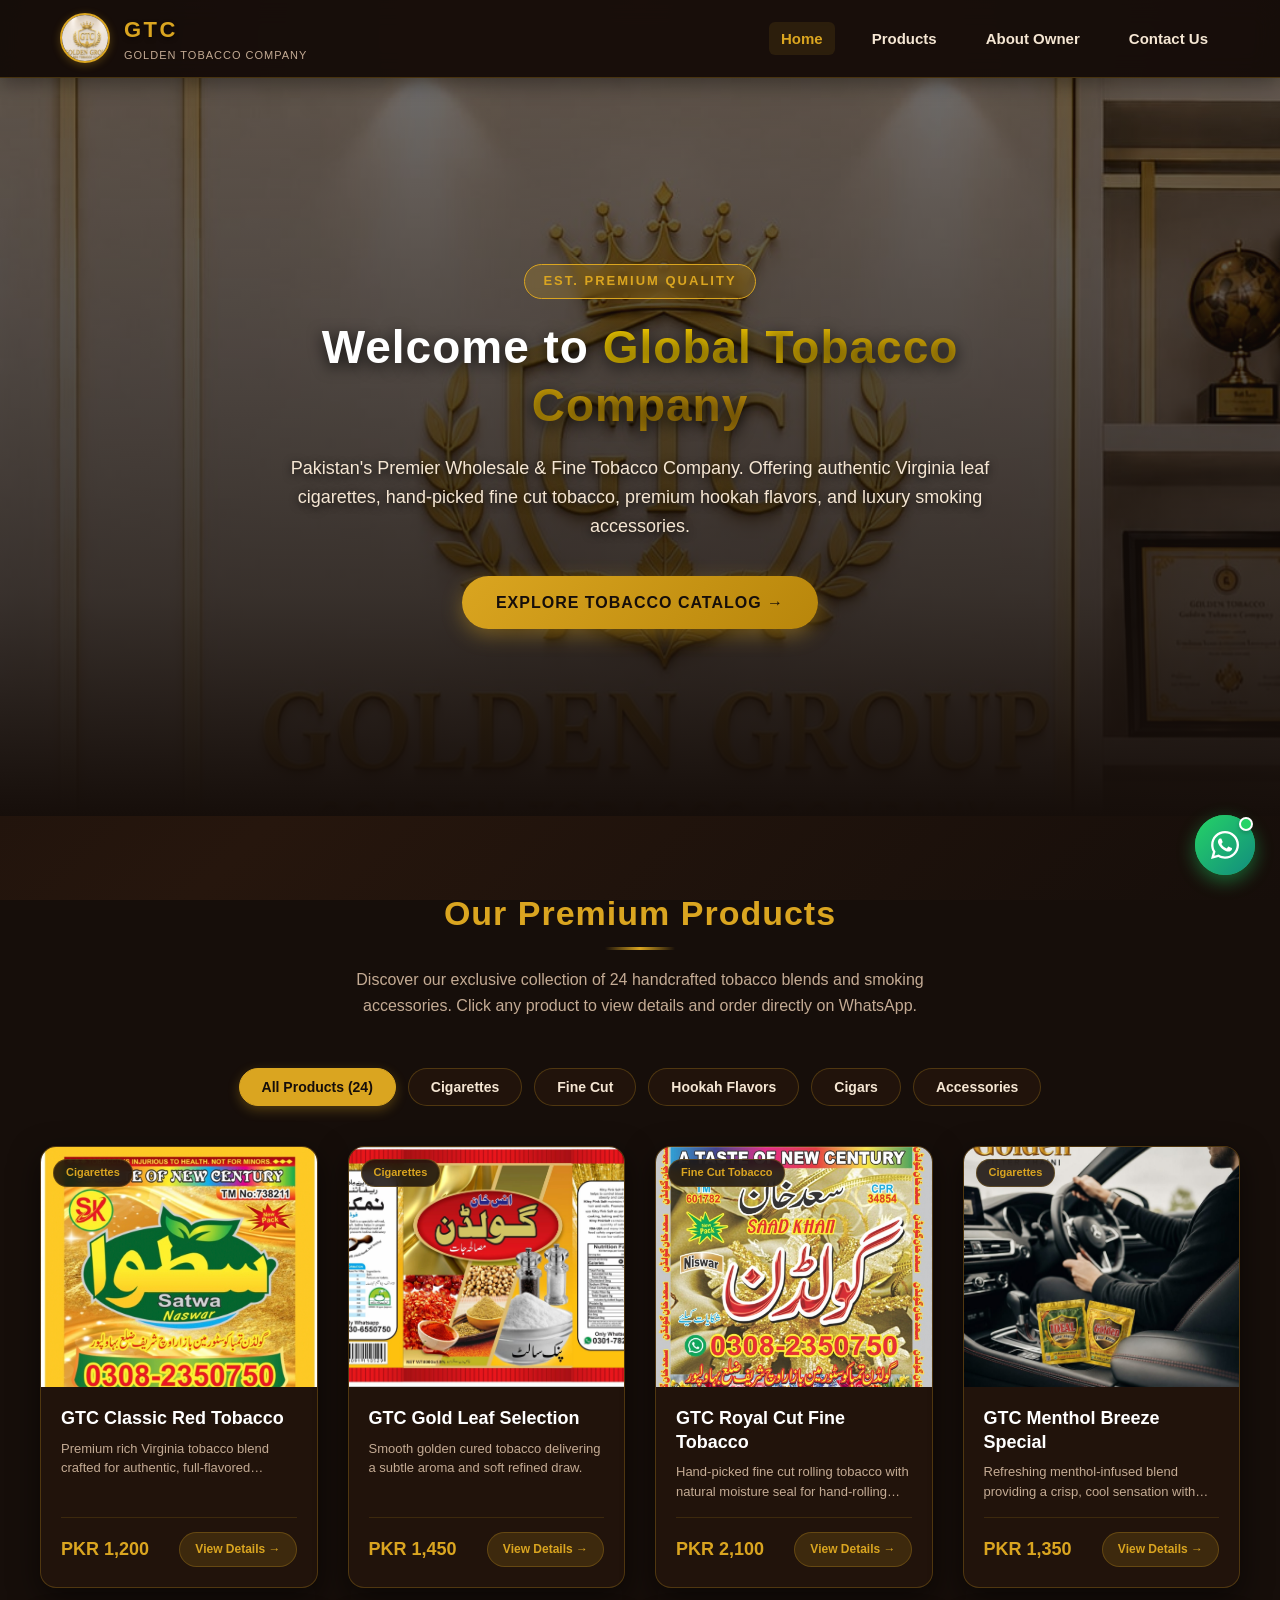
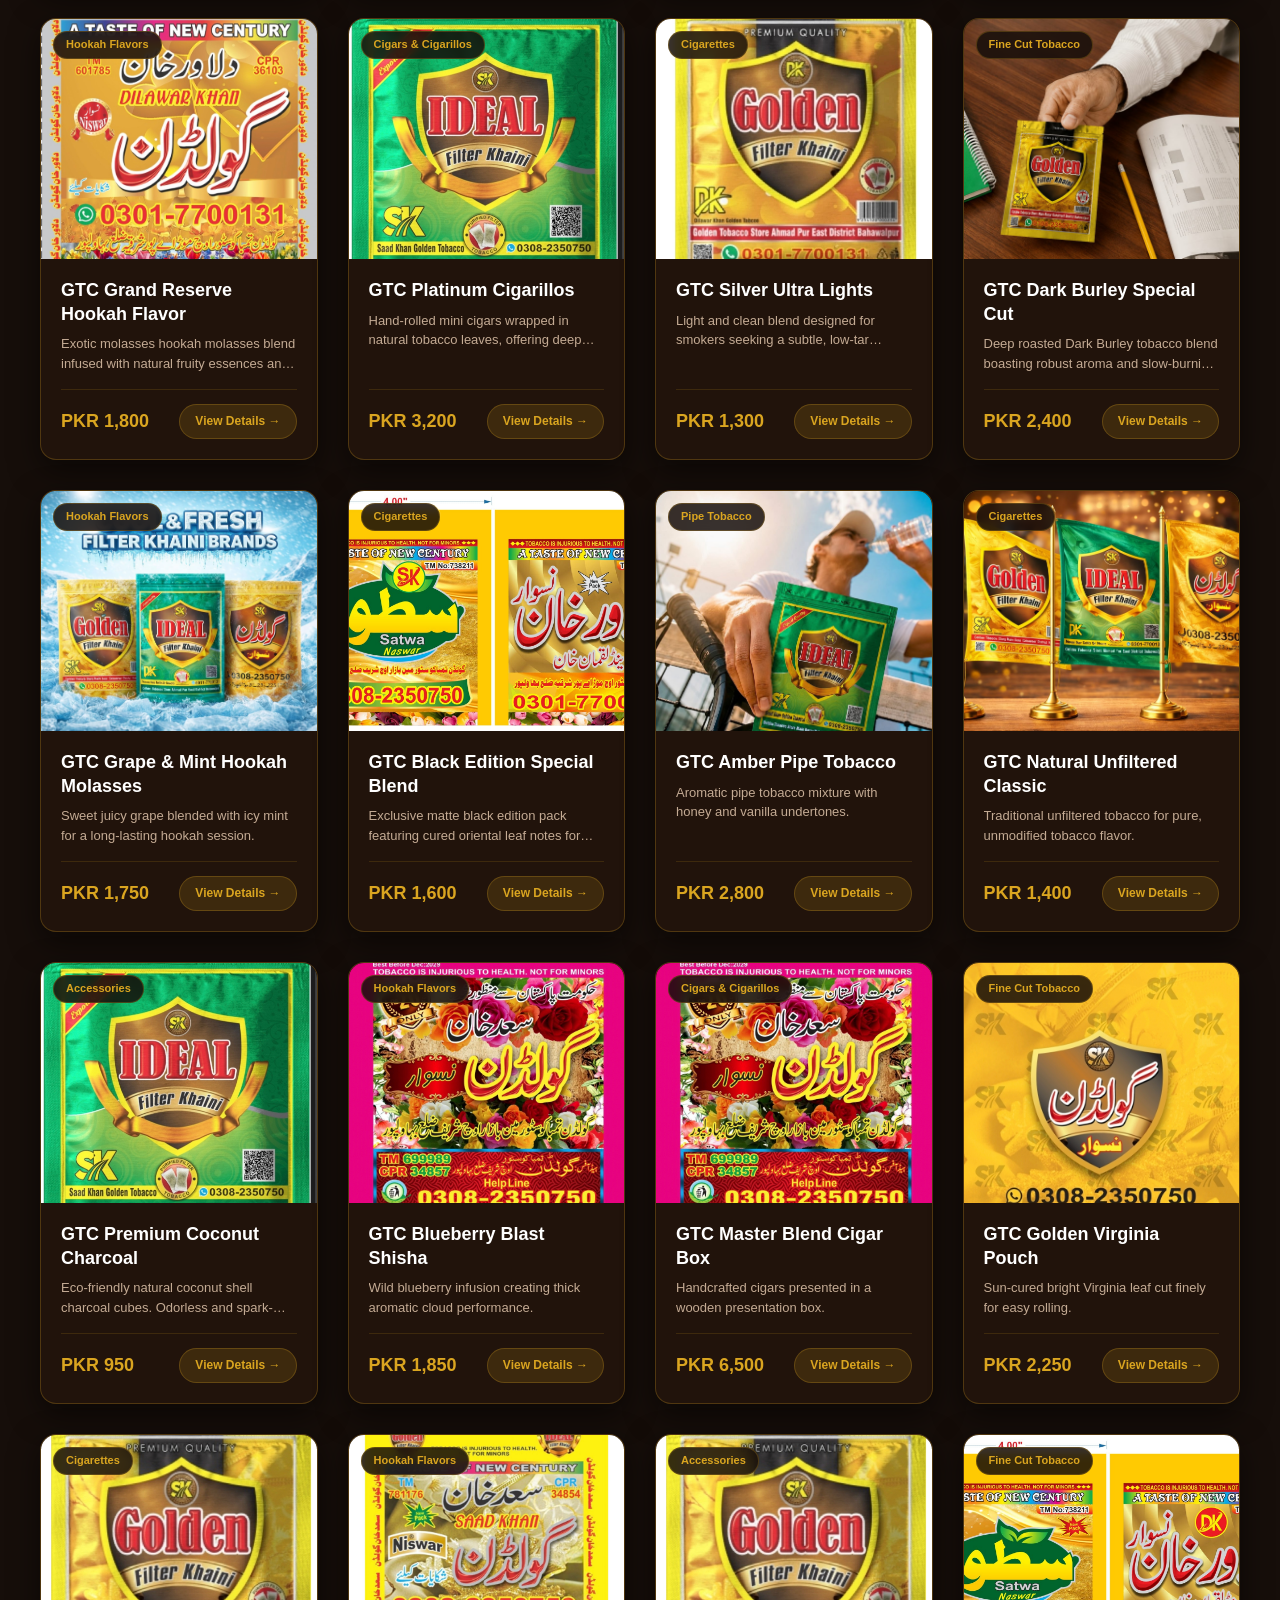
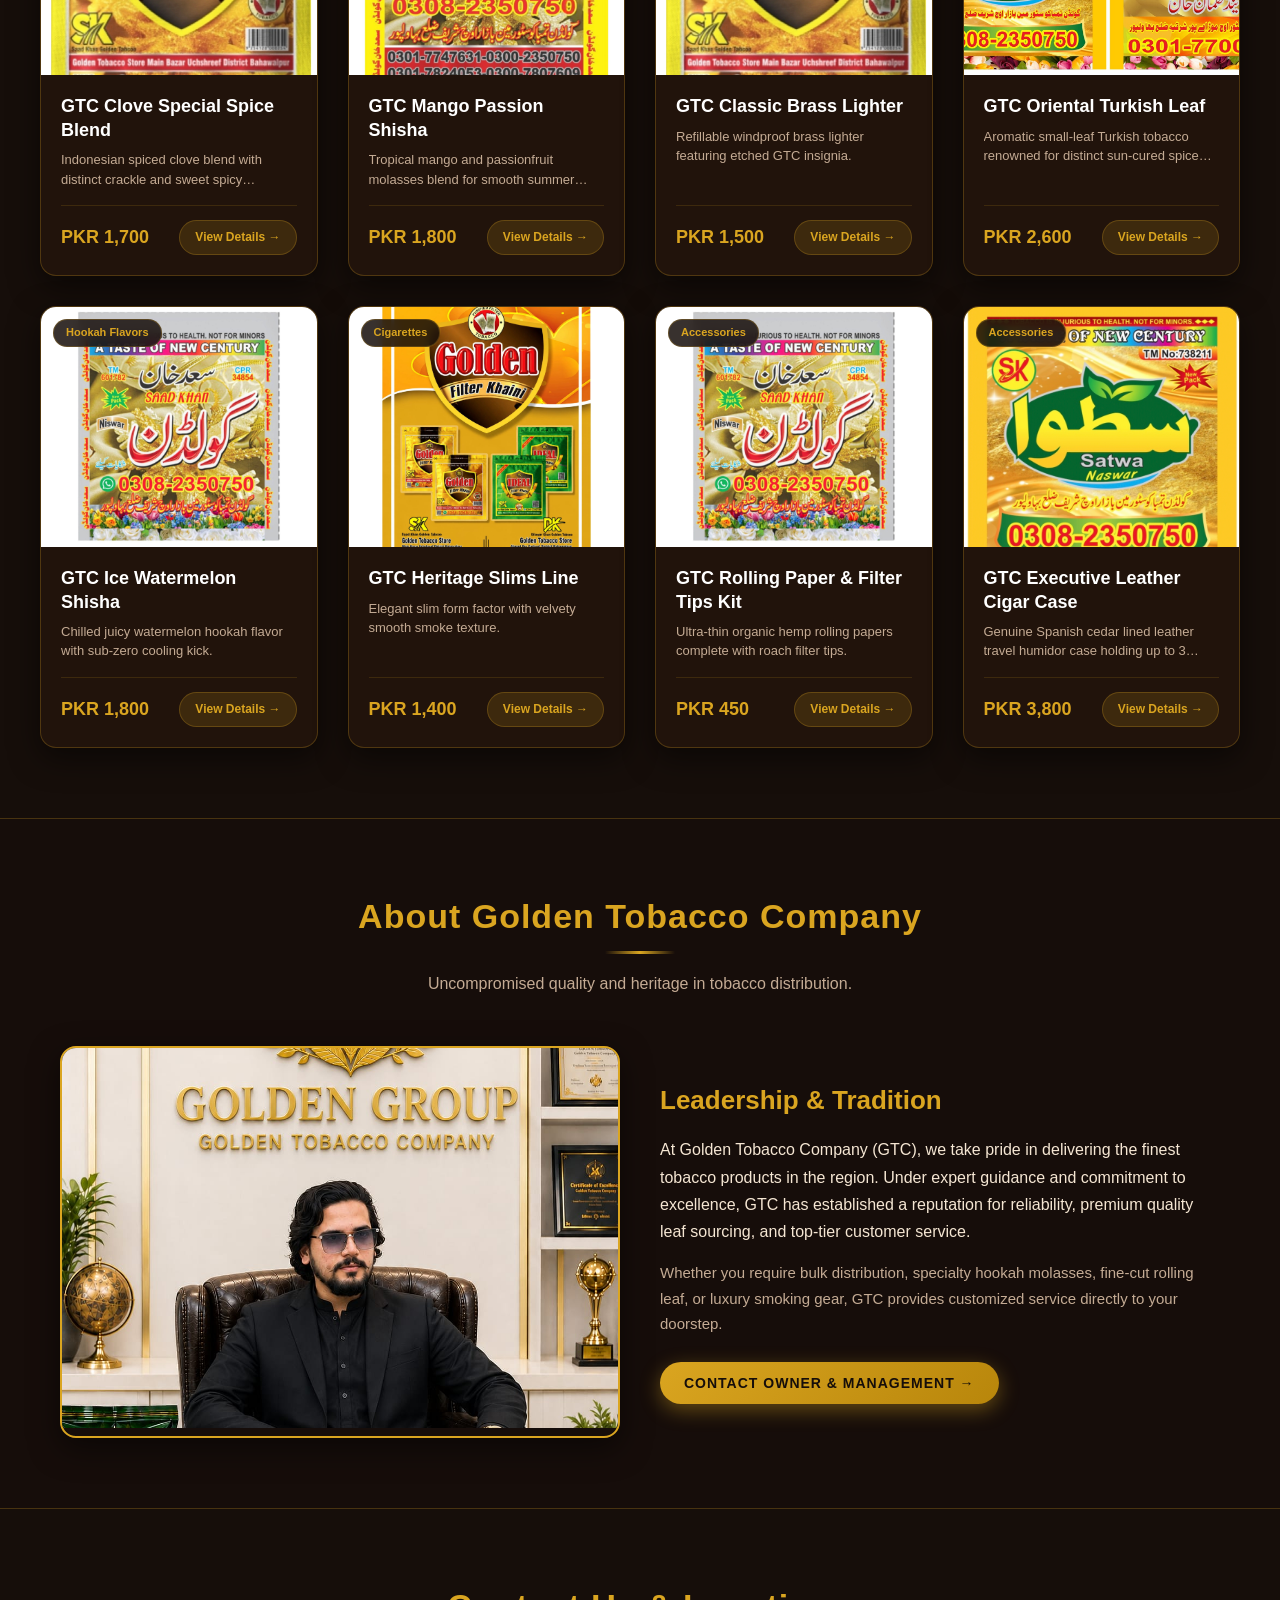
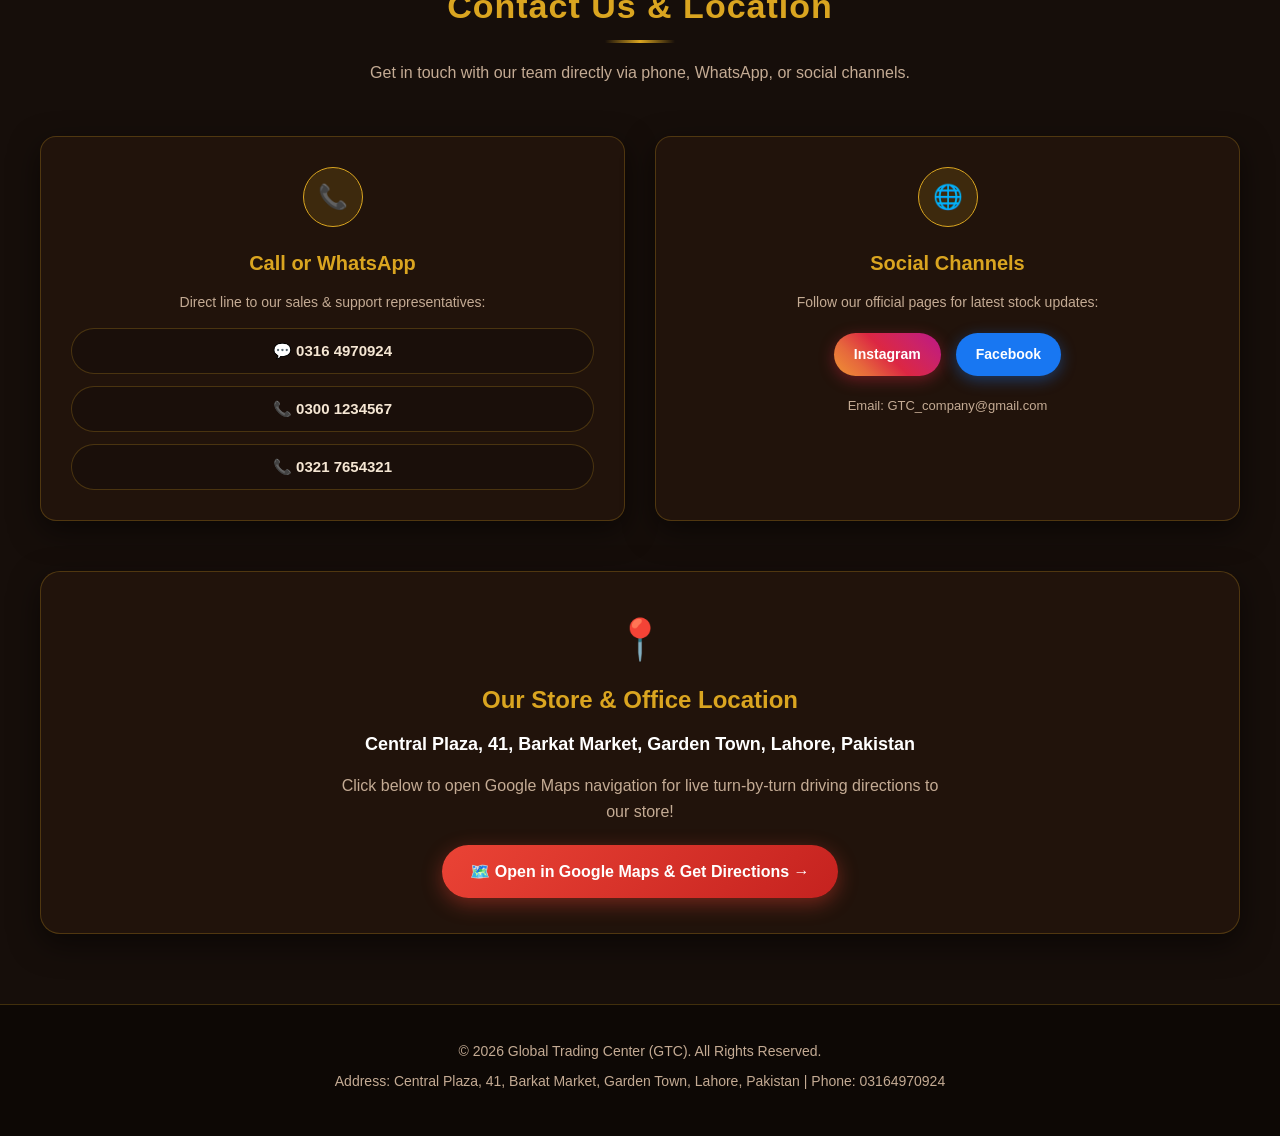
<file: index.html>
<!DOCTYPE html>
<html lang="en">
<head>
	<meta charset="UTF-8">
	<meta name="viewport" content="width=device-width, initial-scale=1.0">
	<title>GTC - Global Tobacco Company | Premium Tobacco Company</title>
	<link rel="stylesheet" href="STYLE2.css">
</head>
<body>

	<!-- Header & Navigation Bar -->
	<header class="header-nav">
		<div class="container navbar-inner">
			<a href="index.html" class="brand-logo-link">
				<img src="Logo.jpeg" alt="GTC Logo" class="brand-logo-img">
				<div>
					<span class="brand-title">GTC</span>
					<span class="brand-subtitle">Golden Tobacco Company</span>
				</div>
			</a>

			<nav>
				<ul class="nav-links">
					<li><a href="index.html" class="nav-link active">Home</a></li>
					<li><a href="products.html" class="nav-link">Products</a></li>
					<li><a href="#about" class="nav-link">About Owner</a></li>
					<li><a href="contact.html" class="nav-link">Contact Us</a></li>
				</ul>
			</nav>
		</div>
	</header>

	<!-- Hero Section (Full Cover Owner Image) -->
	<section class="hero-owner-section">
		<img src="Hero image.jpeg" alt="GTC Tobacco Owner & Headquarters" class="hero-bg-img">
		<div class="hero-overlay"></div>
		<div class="hero-content">
			<span class="hero-badge">Est. Premium Quality</span>
			<h1 class="hero-title">Welcome to <span>Global Tobacco Company</span></h1>
			<p class="hero-description">Pakistan's Premier Wholesale & Fine Tobacco Company. Offering authentic Virginia leaf cigarettes, hand-picked fine cut tobacco, premium hookah flavors, and luxury smoking accessories.</p>
			<a href="products.html" class="hero-cta-btn">
				Explore Tobacco Catalog &rarr;
			</a>
		</div>
	</section>

	<!-- Products Showcase Section -->
	<section class="section-padding container" id="products">
		<div class="section-header">
			<h2 class="section-title">Our Premium Products</h2>
			<p class="section-subtitle">Discover our exclusive collection of 24 handcrafted tobacco blends and smoking accessories. Click any product to view details and order directly on WhatsApp.</p>
		</div>

		<!-- Category Filter Buttons -->
		<div class="products-filter-bar">
			<button class="filter-btn active" onclick="filterProducts('all', this)">All Products (24)</button>
			<button class="filter-btn" onclick="filterProducts('Cigarettes', this)">Cigarettes</button>
			<button class="filter-btn" onclick="filterProducts('Fine Cut Tobacco', this)">Fine Cut</button>
			<button class="filter-btn" onclick="filterProducts('Hookah Flavors', this)">Hookah Flavors</button>
			<button class="filter-btn" onclick="filterProducts('Cigars & Cigarillos', this)">Cigars</button>
			<button class="filter-btn" onclick="filterProducts('Accessories', this)">Accessories</button>
		</div>

		<!-- Dynamic Products Grid -->
		<div class="product-grid" id="main-product-grid">
			<!-- Product cards populated dynamically by JavaScript -->
		</div>
	</section>

	<!-- About Owner & Company Section -->
	<section class="section-padding" id="about" style="background: rgba(22, 14, 10, 0.7); border-top: 1px solid var(--border-gold); border-bottom: 1px solid var(--border-gold);">
		<div class="container">
			<div class="section-header">
				<h2 class="section-title">About Golden Tobacco Company</h2>
				<p class="section-subtitle">Uncompromised quality and heritage in tobacco distribution.</p>
			</div>

			<div style="display: grid; grid-template-columns: repeat(auto-fit, minmax(300px, 1fr)); gap: 40px; align-items: center;">
				<div style="border-radius: 16px; overflow: hidden; border: 2px solid var(--accent-gold); box-shadow: var(--shadow-luxury);">
					<img src="Hero image.jpeg" alt="GTC Owner" style="width: 100%; height: 380px; object-fit: cover;">
				</div>
				<div>
					<h3 style="font-size: 26px; color: var(--accent-gold); margin-bottom: 15px;">Leadership & Tradition</h3>
					<p style="color: var(--text-light); margin-bottom: 15px; font-size: 16px; line-height: 1.7;">
						At Golden Tobacco Company (GTC), we take pride in delivering the finest tobacco products in the region. Under expert guidance and commitment to excellence, GTC has established a reputation for reliability, premium quality leaf sourcing, and top-tier customer service.
					</p>
					<p style="color: var(--text-muted); font-size: 15px; line-height: 1.7; margin-bottom: 25px;">
						Whether you require bulk distribution, specialty hookah molasses, fine-cut rolling leaf, or luxury smoking gear, GTC provides customized service directly to your doorstep.
					</p>
					<a href="contact.html" class="hero-cta-btn" style="padding: 10px 24px; font-size: 14px;">Contact Owner & Management &rarr;</a>
				</div>
			</div>
		</div>
	</section>

	<!-- Contact & Location Section -->
	<section class="section-padding container" id="contact">
		<div class="section-header">
			<h2 class="section-title">Contact Us & Location</h2>
			<p class="section-subtitle">Get in touch with our team directly via phone, WhatsApp, or social channels.</p>
		</div>

		<div class="contact-grid">
			<!-- Phone Contacts Card -->
			<div class="contact-card">
				<div class="contact-card-icon">📞</div>
				<h3 class="contact-card-title">Call or WhatsApp</h3>
				<p style="color: var(--text-muted); font-size: 14px; margin-bottom: 15px;">Direct line to our sales & support representatives:</p>
				<div class="phone-list">
					<a href="https://wa.me/923164970924" target="_blank" class="phone-item">
						<span>💬 0316 4970924</span>
					</a>
					<a href="tel:03001234567" class="phone-item">
						<span>📞 0300 1234567</span>
					</a>
					<a href="tel:03217654321" class="phone-item">
						<span>📞 0321 7654321</span>
					</a>
				</div>
			</div>

			<!-- Social Media Links Card -->
			<div class="contact-card">
				<div class="contact-card-icon">🌐</div>
				<h3 class="contact-card-title">Social Channels</h3>
				<p style="color: var(--text-muted); font-size: 14px; margin-bottom: 20px;">Follow our official pages for latest stock updates:</p>
				<div class="social-buttons-wrapper">
					<a href="https://instagram.com/GTC_07" target="_blank" class="social-btn instagram">
						<span> Instagram</span>
					</a>
					<a href="https://facebook.com/GlobalTradingCenter" target="_blank" class="social-btn facebook">
						<span> Facebook</span>
					</a>
				</div>
				<p style="color: var(--text-muted); font-size: 13px; margin-top: 20px;">Email: GTC_company@gmail.com</p>
			</div>
		</div>

		<!-- Google Maps Direction Location Pin Card -->
		<div class="map-direction-card">
			<div style="font-size: 40px; margin-bottom: 10px;">📍</div>
			<h3 style="font-size: 24px; color: var(--accent-gold); margin-bottom: 10px;">Our Store & Office Location</h3>
			<p style="font-size: 18px; color: #ffffff; margin-bottom: 15px; font-weight: 600;">
				Central Plaza, 41, Barkat Market, Garden Town, Lahore, Pakistan
			</p>
			<p style="color: var(--text-muted); max-width: 600px; margin: 0 auto;">
				Click below to open Google Maps navigation for live turn-by-turn driving directions to our store!
			</p>
			<a href="https://www.google.com/maps/search/?api=1&query=Central+Plaza,+41,+Barkat+Market,+Garden+Town,+Lahore,+Pakistan" 
			   target="_blank" 
			   rel="noopener noreferrer" 
			   class="map-location-btn">
				🗺️ Open in Google Maps & Get Directions &rarr;
			</a>
		</div>
	</section>

	<!-- Footer -->
	<footer>
		<div class="container">
			<p>&copy; 2026 Global Trading Center (GTC). All Rights Reserved.</p>
			<p>Address: Central Plaza, 41, Barkat Market, Garden Town, Lahore, Pakistan | Phone: 03164970924</p>
		</div>
	</footer>

	<!-- Realistic Floating WhatsApp Widget -->
	<a href="https://wa.me/923164970924?text=Hello%20GTC!%20I%20have%20an%20inquiry%20regarding%20your%20products." 
	   target="_blank" 
	   rel="noopener noreferrer" 
	   class="whatsapp-float" 
	   aria-label="Chat with us on WhatsApp">
		<span class="whatsapp-tooltip">Chat with us</span>
		<div class="whatsapp-icon-wrapper">
			<svg xmlns="http://www.w3.org/2000/svg" viewBox="0 0 448 512" class="whatsapp-svg">
				<path d="M380.9 97.1C339 55.1 283.2 32 223.9 32c-122.4 0-222 99.6-222 222 0 39.1 10.2 77.3 29.6 111L0 480l117.7-30.9c32.4 17.7 68.9 27 106.1 27h.1c122.3 0 224.1-99.6 224.1-222 0-59.3-25.2-115-67.1-157zm-157 341.6c-33.2 0-65.7-8.9-94-25.7l-6.7-4-69.8 18.3 18.6-68.1-4.4-7c-18.5-29.4-28.2-63.3-28.2-98.2 0-101.7 82.8-184.5 184.6-184.5 49.3 0 95.6 19.2 130.4 54.1 34.8 34.9 56.2 81.2 56.1 130.5 0 101.8-84.9 184.6-186.6 184.6zm101.2-138.2c-5.5-2.8-32.8-16.2-37.9-18-5.1-1.9-8.8-2.8-12.5 2.8-3.7 5.6-14.3 18-17.6 21.8-3.2 3.7-6.5 4.2-12 1.4-32.6-16.3-54-29.1-75.5-66-5.7-9.8 5.7-9.1 16.3-30.3 1.8-3.7.9-6.9-.5-9.7-1.4-2.8-12.5-30.1-17.1-41.2-4.5-10.8-9.1-9.3-12.5-9.5-3.2-.2-6.9-.2-10.6-.2-3.7 0-9.7 1.4-14.8 6.9-5.1 5.6-19.4 19-19.4 46.3 0 27.3 19.9 53.7 22.6 57.4 2.8 3.7 39.1 59.7 94.8 83.8 35.2 15.2 49 16.5 66.6 13.9 10.7-1.6 32.8-13.4 37.4-26.4 4.6-13 4.6-24.1 3.2-26.4-1.3-2.5-5-3.9-10.5-6.6z"/>
			</svg>
			<span class="whatsapp-badge"></span>
		</div>
	</a>

	<!-- Product Loading Script -->
	<script src="products.js"></script>
	<script>
		function renderProducts(items) {
			const container = document.getElementById('main-product-grid');
			if (!container) return;

			container.innerHTML = items.map(product => `
				<a href="product-detail.html?id=${product.id}" class="product-card">
					<div class="product-img-wrapper">
						<img src="${product.image}" alt="${product.name}" class="product-card-img" loading="lazy">
						<span class="product-category-tag">${product.category}</span>
					</div>
					<div class="product-card-body">
						<h3 class="product-card-title">${product.name}</h3>
						<p class="product-card-desc">${product.description}</p>
						<div class="product-card-footer">
							<span class="product-card-price">${product.price}</span>
							<span class="view-details-btn">View Details &rarr;</span>
						</div>
					</div>
				</a>
			`).join('');
		}

		function filterProducts(category, btnElement) {
			// Update active filter button
			document.querySelectorAll('.filter-btn').forEach(btn => btn.classList.remove('active'));
			if (btnElement) btnElement.classList.add('active');

			if (category === 'all') {
				renderProducts(window.productsData);
			} else {
				const filtered = window.productsData.filter(p => p.category === category);
				renderProducts(filtered);
			}
		}

		document.addEventListener('DOMContentLoaded', () => {
			if (window.productsData) {
				renderProducts(window.productsData);
			}
		});
	</script>

</body>
</html>
</file>
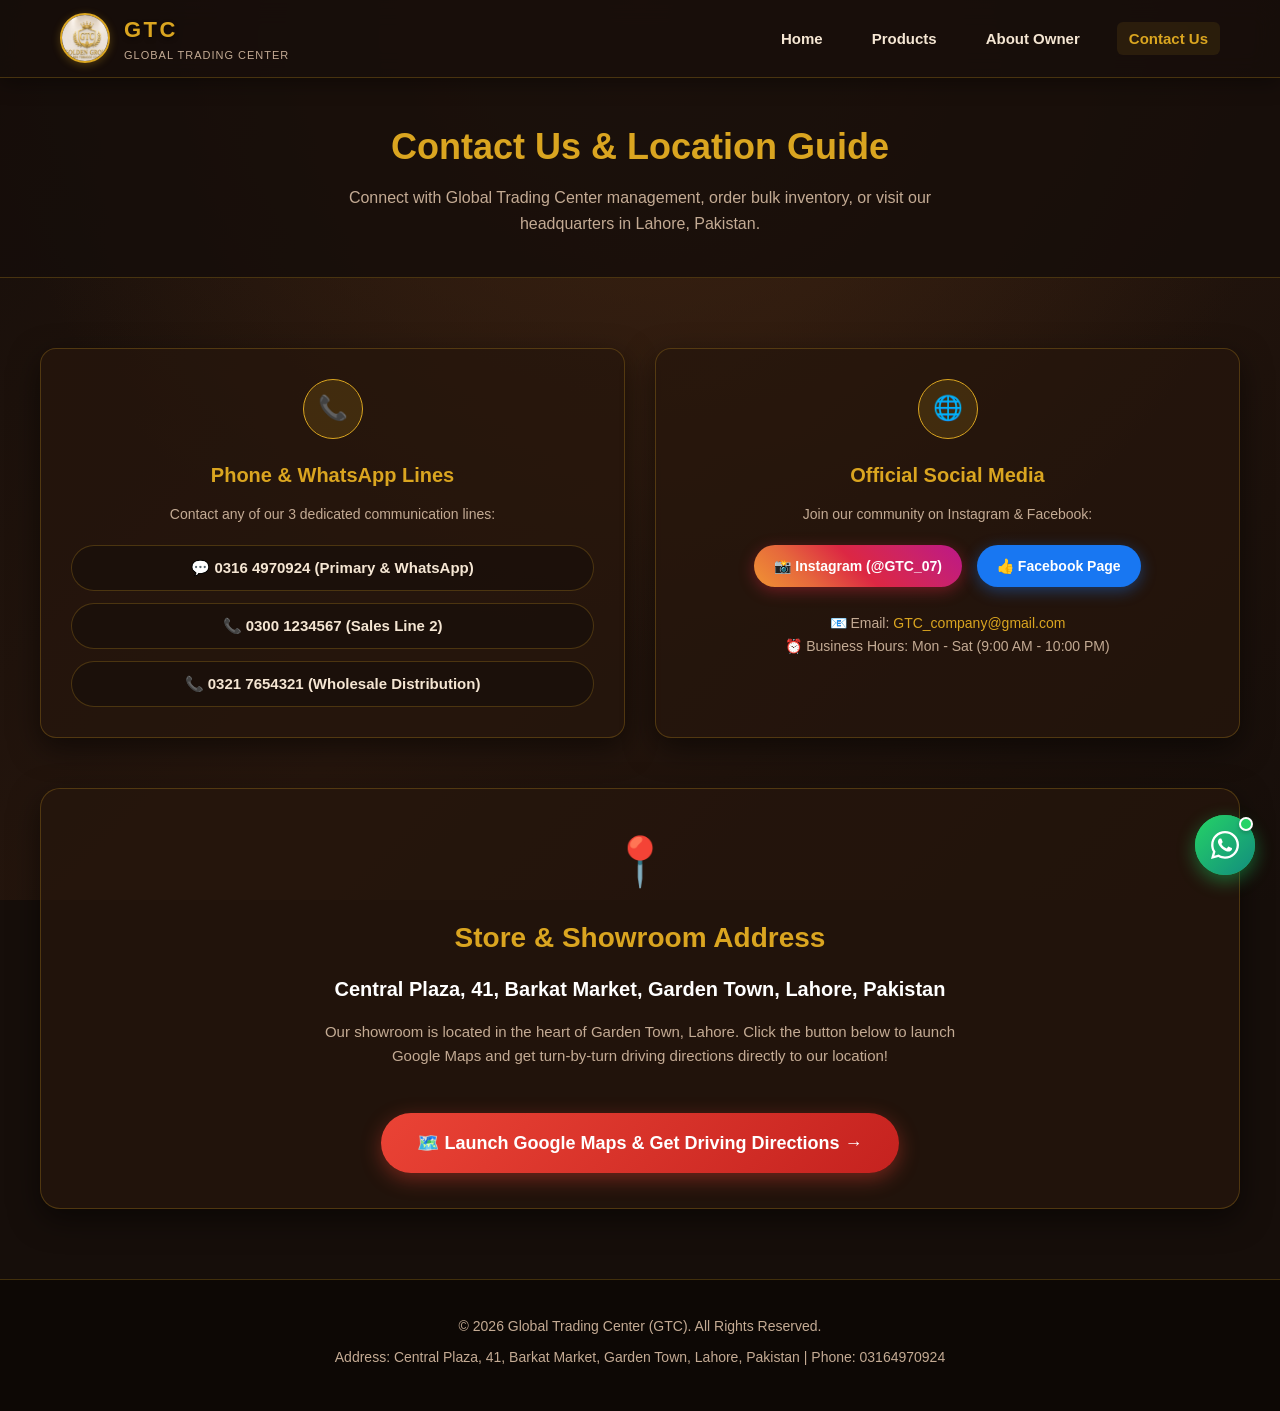
<file: contact.html>
<!DOCTYPE html>
<html lang="en">
<head>
	<meta charset="UTF-8">
	<meta name="viewport" content="width=device-width, initial-scale=1.0">
	<title>Contact Us & Location | GTC Tobacco Company</title>
	<link rel="stylesheet" href="STYLE2.css">
</head>
<body>

	<!-- Header & Navigation Bar -->
	<header class="header-nav">
		<div class="container navbar-inner">
			<a href="index.html" class="brand-logo-link">
				<img src="Logo.jpeg" alt="GTC Logo" class="brand-logo-img">
				<div>
					<span class="brand-title">GTC</span>
					<span class="brand-subtitle">Global Trading Center</span>
				</div>
			</a>

			<nav>
				<ul class="nav-links">
					<li><a href="index.html" class="nav-link">Home</a></li>
					<li><a href="products.html" class="nav-link">Products</a></li>
					<li><a href="index.html#about" class="nav-link">About Owner</a></li>
					<li><a href="contact.html" class="nav-link active">Contact Us</a></li>
				</ul>
			</nav>
		</div>
	</header>

	<!-- Page Banner -->
	<section style="background: rgba(22, 14, 10, 0.85); border-bottom: 1px solid var(--border-gold); padding: 40px 0; text-align: center;">
		<div class="container">
			<h1 style="font-size: 36px; color: var(--accent-gold); margin-bottom: 10px;">Contact Us & Location Guide</h1>
			<p style="color: var(--text-muted); max-width: 600px; margin: 0 auto;">Connect with Global Trading Center management, order bulk inventory, or visit our headquarters in Lahore, Pakistan.</p>
		</div>
	</section>

	<!-- Contact Details Section -->
	<section class="section-padding container">
		<div class="contact-grid">
			<!-- Phone Numbers Card -->
			<div class="contact-card">
				<div class="contact-card-icon">📞</div>
				<h3 class="contact-card-title">Phone & WhatsApp Lines</h3>
				<p style="color: var(--text-muted); font-size: 14px; margin-bottom: 20px;">Contact any of our 3 dedicated communication lines:</p>
				<div class="phone-list">
					<a href="https://wa.me/923164970924" target="_blank" class="phone-item">
						<span>💬 0316 4970924 (Primary & WhatsApp)</span>
					</a>
					<a href="tel:03001234567" class="phone-item">
						<span>📞 0300 1234567 (Sales Line 2)</span>
					</a>
					<a href="tel:03217654321" class="phone-item">
						<span>📞 0321 7654321 (Wholesale Distribution)</span>
					</a>
				</div>
			</div>

			<!-- Social Channels Card -->
			<div class="contact-card">
				<div class="contact-card-icon">🌐</div>
				<h3 class="contact-card-title">Official Social Media</h3>
				<p style="color: var(--text-muted); font-size: 14px; margin-bottom: 20px;">Join our community on Instagram & Facebook:</p>
				<div class="social-buttons-wrapper">
					<a href="https://instagram.com/GTC_07" target="_blank" class="social-btn instagram">
						<span>📸 Instagram (@GTC_07)</span>
					</a>
					<a href="https://facebook.com/GlobalTradingCenter" target="_blank" class="social-btn facebook">
						<span>👍 Facebook Page</span>
					</a>
				</div>
				<div style="margin-top: 25px; font-size: 14px; color: var(--text-muted);">
					<p>📧 Email: <a href="mailto:GTC_company@gmail.com" style="color: var(--accent-gold);">GTC_company@gmail.com</a></p>
					<p>⏰ Business Hours: Mon - Sat (9:00 AM - 10:00 PM)</p>
				</div>
			</div>
		</div>

		<!-- Interactive Google Maps Location & Navigation Card -->
		<div class="map-direction-card">
			<div style="font-size: 48px; margin-bottom: 15px;">📍</div>
			<h2 style="font-size: 28px; color: var(--accent-gold); margin-bottom: 12px;">Store & Showroom Address</h2>
			<p style="font-size: 20px; color: #ffffff; margin-bottom: 15px; font-weight: 700;">
				Central Plaza, 41, Barkat Market, Garden Town, Lahore, Pakistan
			</p>
			<p style="color: var(--text-muted); max-width: 650px; margin: 0 auto 25px; font-size: 15px;">
				Our showroom is located in the heart of Garden Town, Lahore. Click the button below to launch Google Maps and get turn-by-turn driving directions directly to our location!
			</p>
			<a href="https://www.google.com/maps/search/?api=1&query=Central+Plaza,+41,+Barkat+Market,+Garden+Town,+Lahore,+Pakistan" 
			   target="_blank" 
			   rel="noopener noreferrer" 
			   class="map-location-btn" style="font-size: 18px; padding: 16px 36px;">
				🗺️ Launch Google Maps & Get Driving Directions &rarr;
			</a>
		</div>
	</section>

	<!-- Footer -->
	<footer>
		<div class="container">
			<p>&copy; 2026 Global Trading Center (GTC). All Rights Reserved.</p>
			<p>Address: Central Plaza, 41, Barkat Market, Garden Town, Lahore, Pakistan | Phone: 03164970924</p>
		</div>
	</footer>

	<!-- Realistic Floating WhatsApp Widget -->
	<a href="https://wa.me/923164970924?text=Hello%20GTC!%20I%20have%20an%20inquiry%20regarding%20your%20products." 
	   target="_blank" 
	   rel="noopener noreferrer" 
	   class="whatsapp-float" 
	   aria-label="Chat with us on WhatsApp">
		<span class="whatsapp-tooltip">Chat with us</span>
		<div class="whatsapp-icon-wrapper">
			<svg xmlns="http://www.w3.org/2000/svg" viewBox="0 0 448 512" class="whatsapp-svg">
				<path d="M380.9 97.1C339 55.1 283.2 32 223.9 32c-122.4 0-222 99.6-222 222 0 39.1 10.2 77.3 29.6 111L0 480l117.7-30.9c32.4 17.7 68.9 27 106.1 27h.1c122.3 0 224.1-99.6 224.1-222 0-59.3-25.2-115-67.1-157zm-157 341.6c-33.2 0-65.7-8.9-94-25.7l-6.7-4-69.8 18.3 18.6-68.1-4.4-7c-18.5-29.4-28.2-63.3-28.2-98.2 0-101.7 82.8-184.5 184.6-184.5 49.3 0 95.6 19.2 130.4 54.1 34.8 34.9 56.2 81.2 56.1 130.5 0 101.8-84.9 184.6-186.6 184.6zm101.2-138.2c-5.5-2.8-32.8-16.2-37.9-18-5.1-1.9-8.8-2.8-12.5 2.8-3.7 5.6-14.3 18-17.6 21.8-3.2 3.7-6.5 4.2-12 1.4-32.6-16.3-54-29.1-75.5-66-5.7-9.8 5.7-9.1 16.3-30.3 1.8-3.7.9-6.9-.5-9.7-1.4-2.8-12.5-30.1-17.1-41.2-4.5-10.8-9.1-9.3-12.5-9.5-3.2-.2-6.9-.2-10.6-.2-3.7 0-9.7 1.4-14.8 6.9-5.1 5.6-19.4 19-19.4 46.3 0 27.3 19.9 53.7 22.6 57.4 2.8 3.7 39.1 59.7 94.8 83.8 35.2 15.2 49 16.5 66.6 13.9 10.7-1.6 32.8-13.4 37.4-26.4 4.6-13 4.6-24.1 3.2-26.4-1.3-2.5-5-3.9-10.5-6.6z"/>
			</svg>
			<span class="whatsapp-badge"></span>
		</div>
	</a>

</body>
</html>
</file>
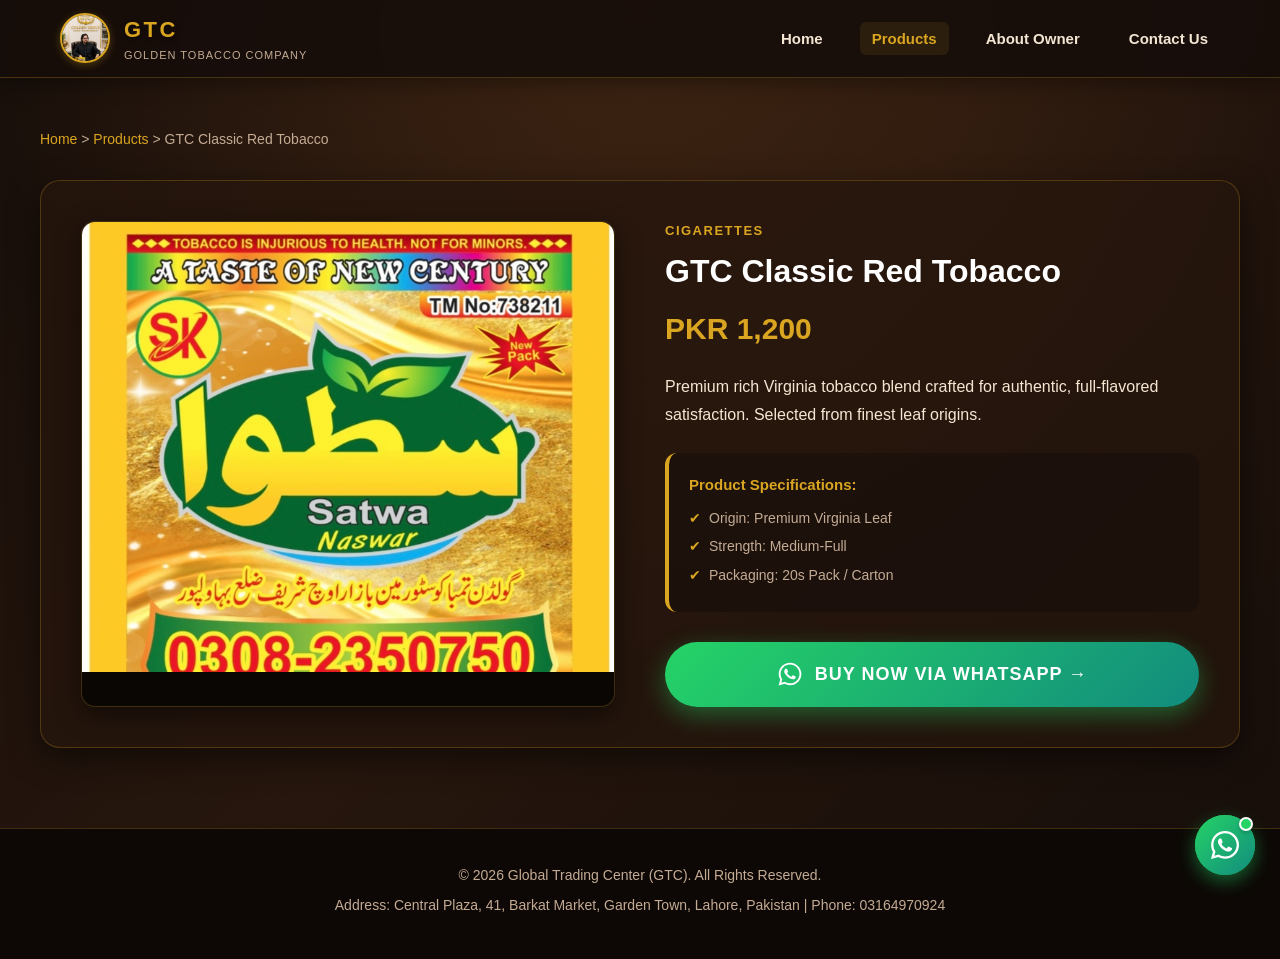
<file: product-detail.html>
<!DOCTYPE html>
<html lang="en">
<head>
	<meta charset="UTF-8">
	<meta name="viewport" content="width=device-width, initial-scale=1.0">
	<title>Product Details | GTC Tobacco Company</title>
	<link rel="stylesheet" href="STYLE2.css">
</head>
<body>

	<!-- Header & Navigation Bar -->
	<header class="header-nav">
		<div class="container navbar-inner">
			<a href="index.html" class="brand-logo-link">
				<img src="Hero image.jpeg" alt="GTC Logo" class="brand-logo-img">
				<div>
					<span class="brand-title">GTC</span>
					<span class="brand-subtitle">Golden Tobacco Company</span>
				</div>
			</a>

			<nav>
				<ul class="nav-links">
					<li><a href="index.html" class="nav-link">Home</a></li>
					<li><a href="products.html" class="nav-link active">Products</a></li>
					<li><a href="index.html#about" class="nav-link">About Owner</a></li>
					<li><a href="contact.html" class="nav-link">Contact Us</a></li>
				</ul>
			</nav>
		</div>
	</header>

	<!-- Main Product Detail View Section -->
	<main class="container product-detail-container">
		<!-- Breadcrumb -->
		<div class="breadcrumb">
			<a href="index.html">Home</a> &gt; <a href="products.html">Products</a> &gt; <span id="breadcrumb-title">Product Details</span>
		</div>

		<!-- Product Detail Layout Card -->
		<div class="product-detail-layout" id="product-detail-card">
			<!-- Product detail media & info dynamically populated by JS -->
		</div>
	</main>

	<!-- Footer -->
	<footer>
		<div class="container">
			<p>&copy; 2026 Global Trading Center (GTC). All Rights Reserved.</p>
			<p>Address: Central Plaza, 41, Barkat Market, Garden Town, Lahore, Pakistan | Phone: 03164970924</p>
		</div>
	</footer>

	<!-- Realistic Floating WhatsApp Widget -->
	<a href="https://wa.me/923164970924?text=Hello%20GTC!%20I%20have%20an%20inquiry%20regarding%20your%20products." 
	   target="_blank" 
	   rel="noopener noreferrer" 
	   class="whatsapp-float" 
	   aria-label="Chat with us on WhatsApp">
		<span class="whatsapp-tooltip">Chat with us</span>
		<div class="whatsapp-icon-wrapper">
			<svg xmlns="http://www.w3.org/2000/svg" viewBox="0 0 448 512" class="whatsapp-svg">
				<path d="M380.9 97.1C339 55.1 283.2 32 223.9 32c-122.4 0-222 99.6-222 222 0 39.1 10.2 77.3 29.6 111L0 480l117.7-30.9c32.4 17.7 68.9 27 106.1 27h.1c122.3 0 224.1-99.6 224.1-222 0-59.3-25.2-115-67.1-157zm-157 341.6c-33.2 0-65.7-8.9-94-25.7l-6.7-4-69.8 18.3 18.6-68.1-4.4-7c-18.5-29.4-28.2-63.3-28.2-98.2 0-101.7 82.8-184.5 184.6-184.5 49.3 0 95.6 19.2 130.4 54.1 34.8 34.9 56.2 81.2 56.1 130.5 0 101.8-84.9 184.6-186.6 184.6zm101.2-138.2c-5.5-2.8-32.8-16.2-37.9-18-5.1-1.9-8.8-2.8-12.5 2.8-3.7 5.6-14.3 18-17.6 21.8-3.2 3.7-6.5 4.2-12 1.4-32.6-16.3-54-29.1-75.5-66-5.7-9.8 5.7-9.1 16.3-30.3 1.8-3.7.9-6.9-.5-9.7-1.4-2.8-12.5-30.1-17.1-41.2-4.5-10.8-9.1-9.3-12.5-9.5-3.2-.2-6.9-.2-10.6-.2-3.7 0-9.7 1.4-14.8 6.9-5.1 5.6-19.4 19-19.4 46.3 0 27.3 19.9 53.7 22.6 57.4 2.8 3.7 39.1 59.7 94.8 83.8 35.2 15.2 49 16.5 66.6 13.9 10.7-1.6 32.8-13.4 37.4-26.4 4.6-13 4.6-24.1 3.2-26.4-1.3-2.5-5-3.9-10.5-6.6z"/>
			</svg>
			<span class="whatsapp-badge"></span>
		</div>
	</a>

	<!-- Product Loader JavaScript -->
	<script src="products.js"></script>
	<script>
		document.addEventListener('DOMContentLoaded', () => {
			const urlParams = new URLSearchParams(window.location.search);
			const productId = parseInt(urlParams.get('id')) || 1;
			const product = window.productsData ? window.productsData.find(p => p.id === productId) : null;
			const detailCard = document.getElementById('product-detail-card');
			const breadcrumbTitle = document.getElementById('breadcrumb-title');

			if (!product || !detailCard) {
				detailCard.innerHTML = `
					<div style="grid-column: 1 / -1; text-align: center; padding: 40px;">
						<h2 style="color: var(--accent-gold); margin-bottom: 15px;">Product Not Found</h2>
						<p style="color: var(--text-muted); margin-bottom: 20px;">The requested product could not be located in our catalog.</p>
						<a href="products.html" class="hero-cta-btn">Back to Products Catalog</a>
					</div>
				`;
				return;
			}

			// Update document title & breadcrumb
			document.title = `${product.name} | GTC Tobacco Company`;
			if (breadcrumbTitle) breadcrumbTitle.textContent = product.name;

			// Generate WhatsApp ordering link with product name & price
			const buyWhatsAppUrl = window.getWhatsAppBuyUrl(product);

			// Render product details & Buy Now button
			detailCard.innerHTML = `
				<div class="product-detail-media">
					<img src="${product.image}" alt="${product.name}" class="product-detail-img">
				</div>

				<div class="product-detail-info">
					<span class="product-detail-category">${product.category}</span>
					<h1 class="product-detail-name">${product.name}</h1>
					<div class="product-detail-price">${product.price}</div>
					<p class="product-detail-description">${product.description}</p>

					<div class="product-specs-list">
						<div class="product-specs-title">Product Specifications:</div>
						${product.specs.map(spec => `<div class="product-specs-item">${spec}</div>`).join('')}
					</div>

					<a href="${buyWhatsAppUrl}" target="_blank" rel="noopener noreferrer" class="buy-now-wa-btn">
						<svg xmlns="http://www.w3.org/2000/svg" viewBox="0 0 448 512">
							<path d="M380.9 97.1C339 55.1 283.2 32 223.9 32c-122.4 0-222 99.6-222 222 0 39.1 10.2 77.3 29.6 111L0 480l117.7-30.9c32.4 17.7 68.9 27 106.1 27h.1c122.3 0 224.1-99.6 224.1-222 0-59.3-25.2-115-67.1-157zm-157 341.6c-33.2 0-65.7-8.9-94-25.7l-6.7-4-69.8 18.3 18.6-68.1-4.4-7c-18.5-29.4-28.2-63.3-28.2-98.2 0-101.7 82.8-184.5 184.6-184.5 49.3 0 95.6 19.2 130.4 54.1 34.8 34.9 56.2 81.2 56.1 130.5 0 101.8-84.9 184.6-186.6 184.6zm101.2-138.2c-5.5-2.8-32.8-16.2-37.9-18-5.1-1.9-8.8-2.8-12.5 2.8-3.7 5.6-14.3 18-17.6 21.8-3.2 3.7-6.5 4.2-12 1.4-32.6-16.3-54-29.1-75.5-66-5.7-9.8 5.7-9.1 16.3-30.3 1.8-3.7.9-6.9-.5-9.7-1.4-2.8-12.5-30.1-17.1-41.2-4.5-10.8-9.1-9.3-12.5-9.5-3.2-.2-6.9-.2-10.6-.2-3.7 0-9.7 1.4-14.8 6.9-5.1 5.6-19.4 19-19.4 46.3 0 27.3 19.9 53.7 22.6 57.4 2.8 3.7 39.1 59.7 94.8 83.8 35.2 15.2 49 16.5 66.6 13.9 10.7-1.6 32.8-13.4 37.4-26.4 4.6-13 4.6-24.1 3.2-26.4-1.3-2.5-5-3.9-10.5-6.6z"/>
						</svg>
						Buy Now via WhatsApp &rarr;
					</a>
				</div>
			`;
		});
	</script>

</body>
</html>
</file>
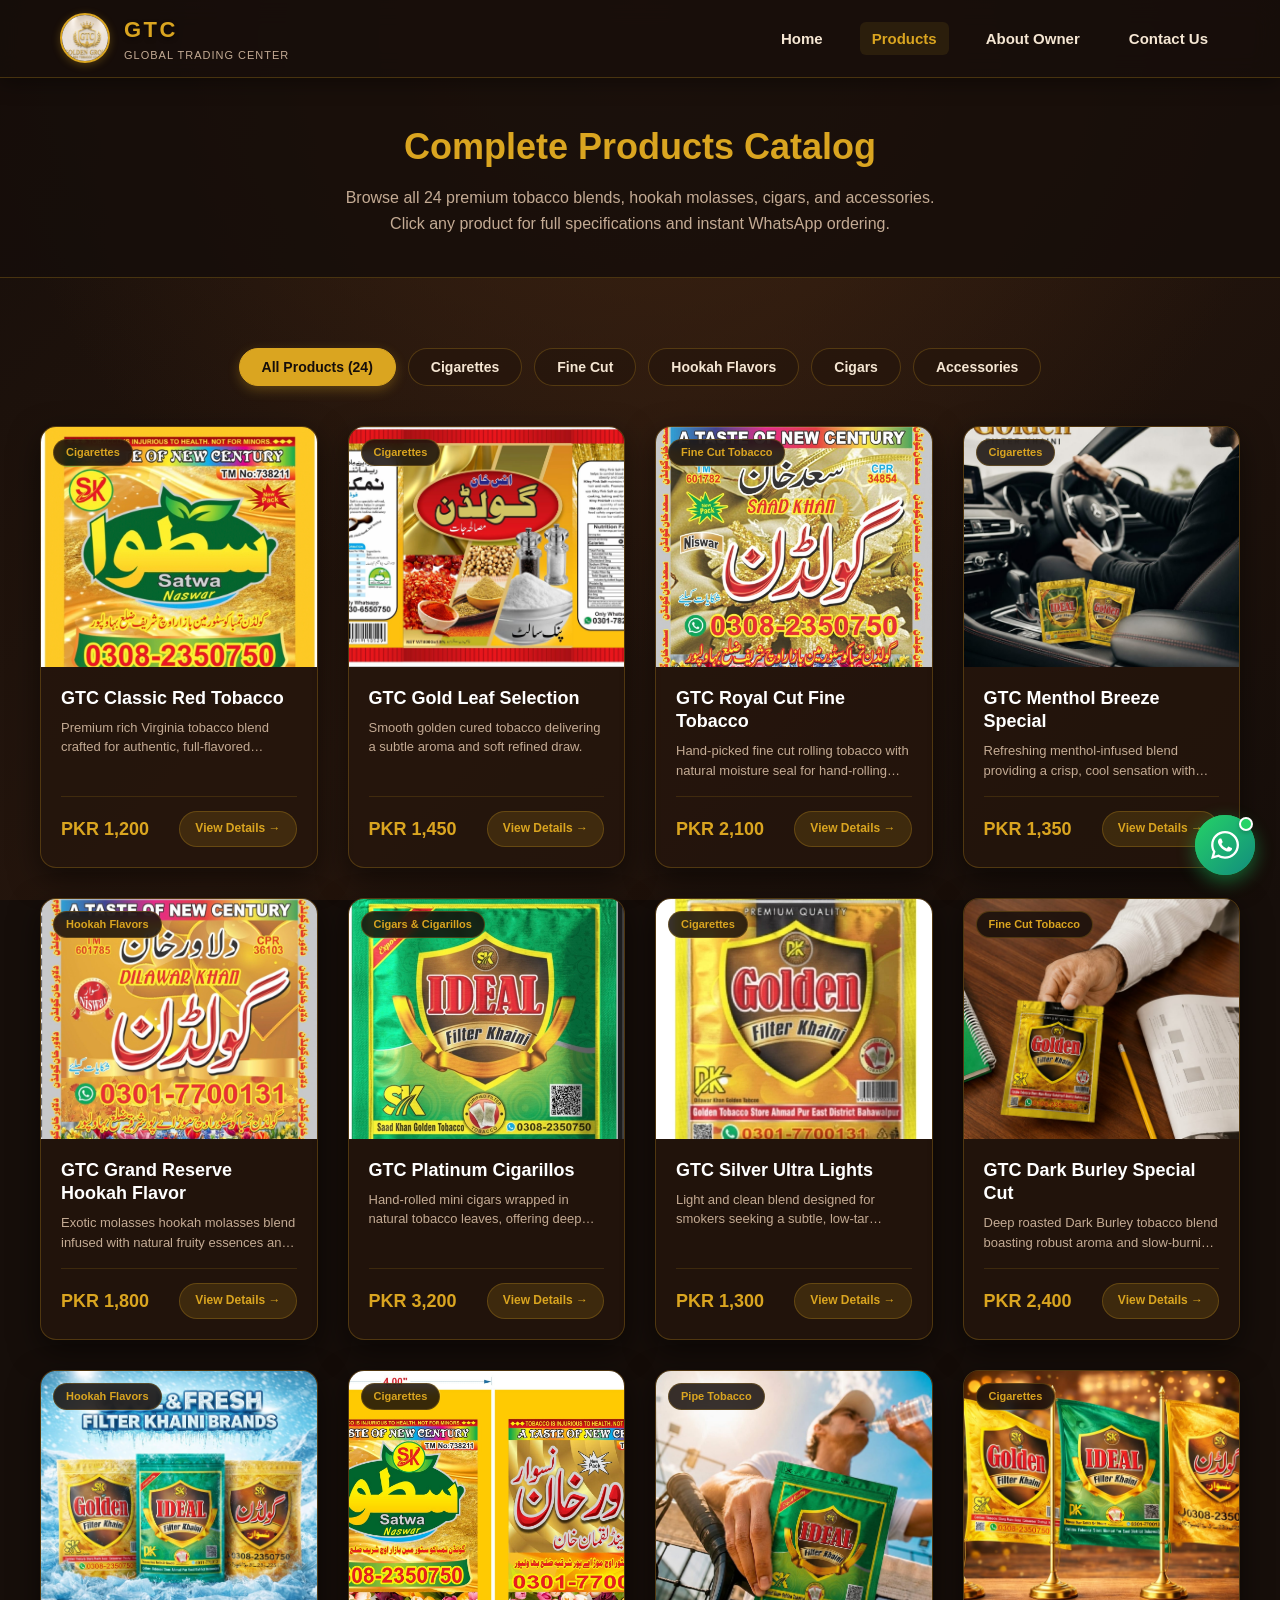
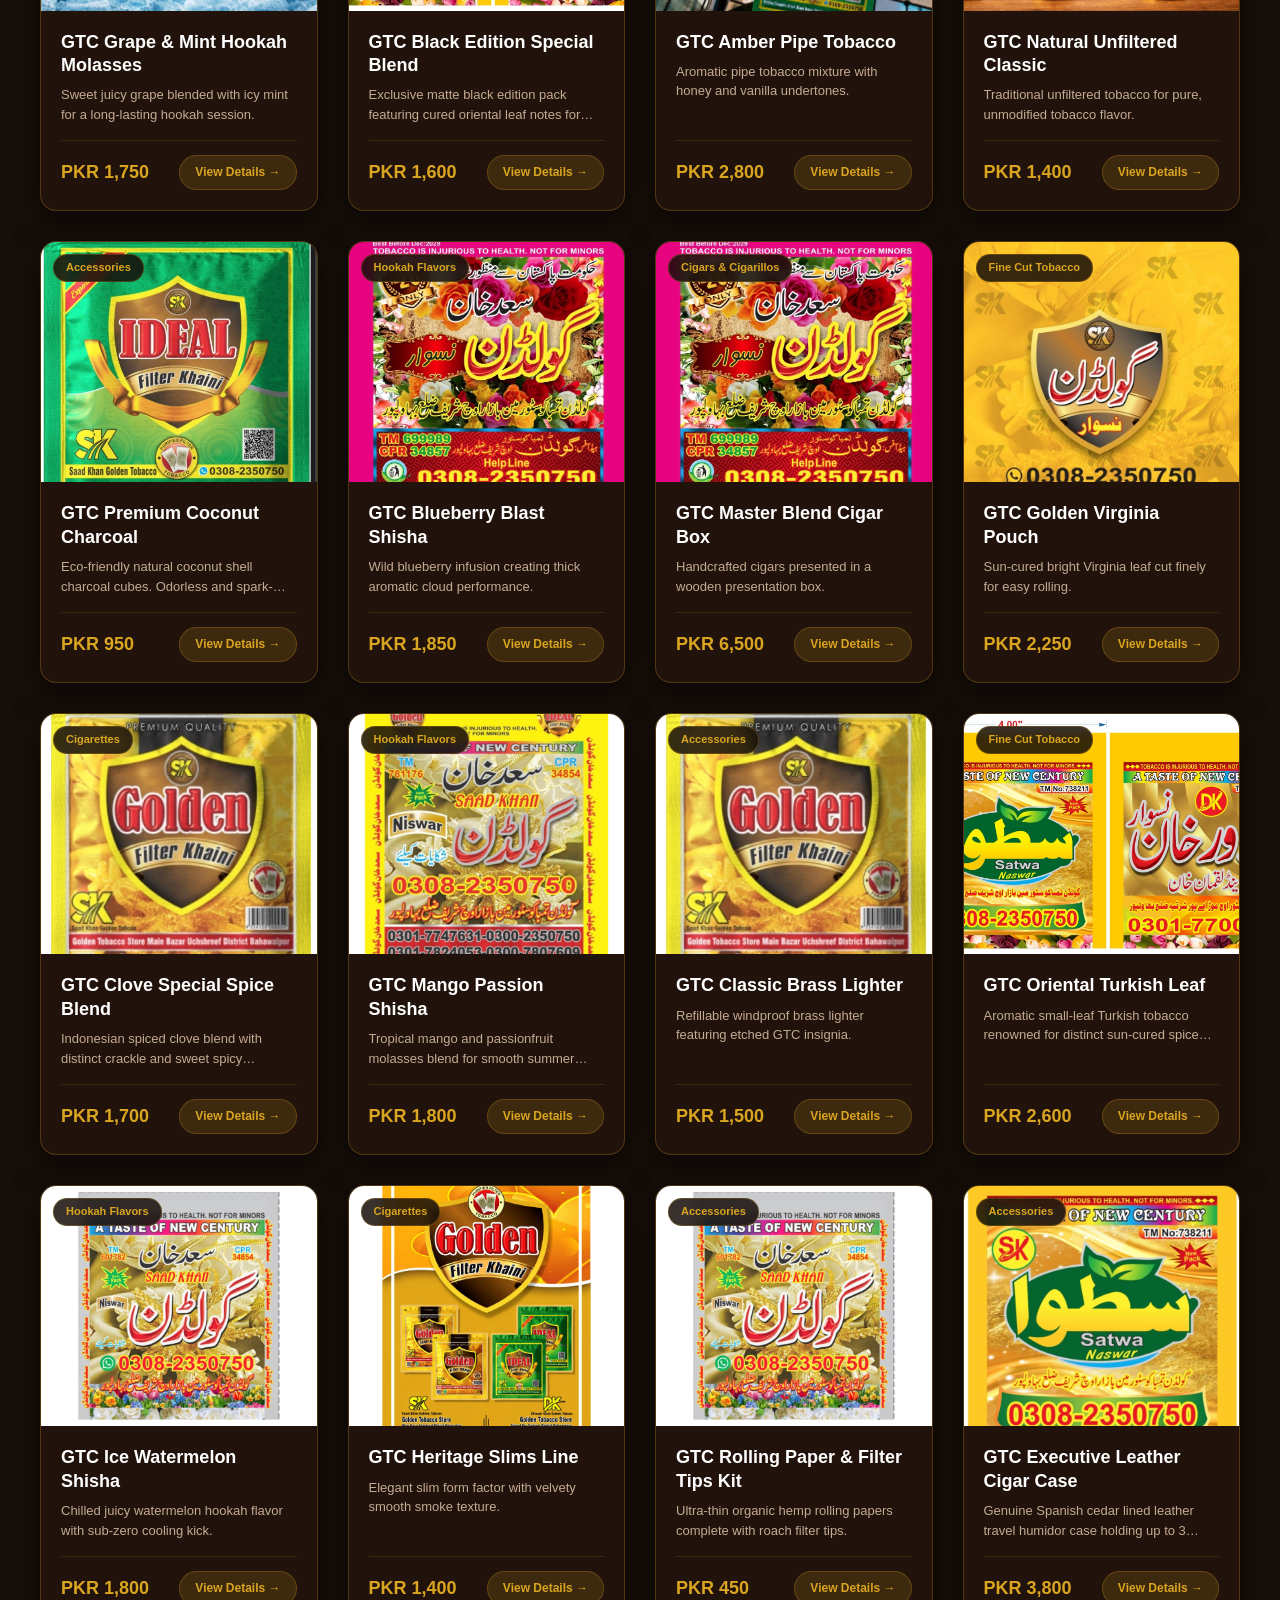
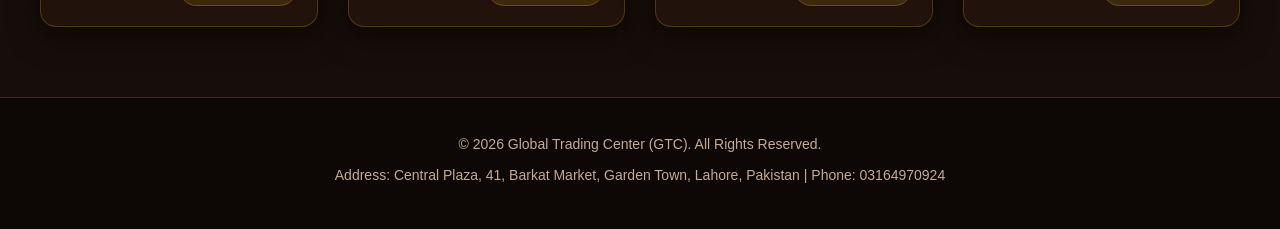
<file: products.html>
<!DOCTYPE html>
<html lang="en">
<head>
	<meta charset="UTF-8">
	<meta name="viewport" content="width=device-width, initial-scale=1.0">
	<title>Tobacco & Accessories Products Catalog | GTC</title>
	<link rel="stylesheet" href="STYLE2.css">
</head>
<body>

	<!-- Header & Navigation Bar -->
	<header class="header-nav">
		<div class="container navbar-inner">
			<a href="index.html" class="brand-logo-link">
				<img src="Logo.jpeg" alt="GTC Logo" class="brand-logo-img">
				<div>
					<span class="brand-title">GTC</span>
					<span class="brand-subtitle">Global Trading Center</span>
				</div>
			</a>

			<nav>
				<ul class="nav-links">
					<li><a href="index.html" class="nav-link">Home</a></li>
					<li><a href="products.html" class="nav-link active">Products</a></li>
					<li><a href="index.html#about" class="nav-link">About Owner</a></li>
					<li><a href="contact.html" class="nav-link">Contact Us</a></li>
				</ul>
			</nav>
		</div>
	</header>

	<!-- Page Banner -->
	<section style="background: rgba(22, 14, 10, 0.85); border-bottom: 1px solid var(--border-gold); padding: 40px 0; text-align: center;">
		<div class="container">
			<h1 style="font-size: 36px; color: var(--accent-gold); margin-bottom: 10px;">Complete Products Catalog</h1>
			<p style="color: var(--text-muted); max-width: 600px; margin: 0 auto;">Browse all 24 premium tobacco blends, hookah molasses, cigars, and accessories. Click any product for full specifications and instant WhatsApp ordering.</p>
		</div>
	</section>

	<!-- Products Catalog Section -->
	<section class="section-padding container">
		<!-- Category Filter Buttons -->
		<div class="products-filter-bar">
			<button class="filter-btn active" onclick="filterProducts('all', this)">All Products (24)</button>
			<button class="filter-btn" onclick="filterProducts('Cigarettes', this)">Cigarettes</button>
			<button class="filter-btn" onclick="filterProducts('Fine Cut Tobacco', this)">Fine Cut</button>
			<button class="filter-btn" onclick="filterProducts('Hookah Flavors', this)">Hookah Flavors</button>
			<button class="filter-btn" onclick="filterProducts('Cigars & Cigarillos', this)">Cigars</button>
			<button class="filter-btn" onclick="filterProducts('Accessories', this)">Accessories</button>
		</div>

		<!-- Dynamic Products Grid -->
		<div class="product-grid" id="catalog-product-grid">
			<!-- Product cards populated dynamically by JavaScript -->
		</div>
	</section>

	<!-- Footer -->
	<footer>
		<div class="container">
			<p>&copy; 2026 Global Trading Center (GTC). All Rights Reserved.</p>
			<p>Address: Central Plaza, 41, Barkat Market, Garden Town, Lahore, Pakistan | Phone: 03164970924</p>
		</div>
	</footer>

	<!-- Realistic Floating WhatsApp Widget -->
	<a href="https://wa.me/923164970924?text=Hello%20GTC!%20I%20have%20an%20inquiry%20regarding%20your%20products." 
	   target="_blank" 
	   rel="noopener noreferrer" 
	   class="whatsapp-float" 
	   aria-label="Chat with us on WhatsApp">
		<span class="whatsapp-tooltip">Chat with us</span>
		<div class="whatsapp-icon-wrapper">
			<svg xmlns="http://www.w3.org/2000/svg" viewBox="0 0 448 512" class="whatsapp-svg">
				<path d="M380.9 97.1C339 55.1 283.2 32 223.9 32c-122.4 0-222 99.6-222 222 0 39.1 10.2 77.3 29.6 111L0 480l117.7-30.9c32.4 17.7 68.9 27 106.1 27h.1c122.3 0 224.1-99.6 224.1-222 0-59.3-25.2-115-67.1-157zm-157 341.6c-33.2 0-65.7-8.9-94-25.7l-6.7-4-69.8 18.3 18.6-68.1-4.4-7c-18.5-29.4-28.2-63.3-28.2-98.2 0-101.7 82.8-184.5 184.6-184.5 49.3 0 95.6 19.2 130.4 54.1 34.8 34.9 56.2 81.2 56.1 130.5 0 101.8-84.9 184.6-186.6 184.6zm101.2-138.2c-5.5-2.8-32.8-16.2-37.9-18-5.1-1.9-8.8-2.8-12.5 2.8-3.7 5.6-14.3 18-17.6 21.8-3.2 3.7-6.5 4.2-12 1.4-32.6-16.3-54-29.1-75.5-66-5.7-9.8 5.7-9.1 16.3-30.3 1.8-3.7.9-6.9-.5-9.7-1.4-2.8-12.5-30.1-17.1-41.2-4.5-10.8-9.1-9.3-12.5-9.5-3.2-.2-6.9-.2-10.6-.2-3.7 0-9.7 1.4-14.8 6.9-5.1 5.6-19.4 19-19.4 46.3 0 27.3 19.9 53.7 22.6 57.4 2.8 3.7 39.1 59.7 94.8 83.8 35.2 15.2 49 16.5 66.6 13.9 10.7-1.6 32.8-13.4 37.4-26.4 4.6-13 4.6-24.1 3.2-26.4-1.3-2.5-5-3.9-10.5-6.6z"/>
			</svg>
			<span class="whatsapp-badge"></span>
		</div>
	</a>

	<!-- Product Loading Script -->
	<script src="products.js"></script>
	<script>
		function renderProducts(items) {
			const container = document.getElementById('catalog-product-grid');
			if (!container) return;

			container.innerHTML = items.map(product => `
				<a href="product-detail.html?id=${product.id}" class="product-card">
					<div class="product-img-wrapper">
						<img src="${product.image}" alt="${product.name}" class="product-card-img" loading="lazy">
						<span class="product-category-tag">${product.category}</span>
					</div>
					<div class="product-card-body">
						<h3 class="product-card-title">${product.name}</h3>
						<p class="product-card-desc">${product.description}</p>
						<div class="product-card-footer">
							<span class="product-card-price">${product.price}</span>
							<span class="view-details-btn">View Details &rarr;</span>
						</div>
					</div>
				</a>
			`).join('');
		}

		function filterProducts(category, btnElement) {
			document.querySelectorAll('.filter-btn').forEach(btn => btn.classList.remove('active'));
			if (btnElement) btnElement.classList.add('active');

			if (category === 'all') {
				renderProducts(window.productsData);
			} else {
				const filtered = window.productsData.filter(p => p.category === category);
				renderProducts(filtered);
			}
		}

		document.addEventListener('DOMContentLoaded', () => {
			if (window.productsData) {
				renderProducts(window.productsData);
			}
		});
	</script>

</body>
</html>
</file>
<file: STYLE2.css>
/* ==========================================================================
   GTC - GLOBAL TRADING CENTER (TOBACCO COMPANY) DESIGN SYSTEM & STYLES
   ========================================================================== */

/* ---------- Reset & Base Tokens ---------- */
* {
	margin: 0;
	padding: 0;
	box-sizing: border-box; 
}

:root {
	--bg-dark: #160e0a;
	--bg-mahogany: #26160d;
	--bg-card: rgba(38, 22, 13, 0.75);
	--accent-gold: #daa520;
	--accent-amber: #b8860b;
	--accent-bronze: #8b5b37;
	--text-light: #f5e6d3;
	--text-muted: #c4ab94;
	--border-gold: rgba(218, 165, 32, 0.25);
	--shadow-luxury: 0 10px 30px rgba(0, 0, 0, 0.5);
}

body {
	font-family: 'Segoe UI', -apple-system, BlinkMacSystemFont, Roboto, sans-serif;
	background: var(--bg-dark);
	background-image: 
		radial-gradient(circle at 50% 0%, #3e2412 0%, transparent 60%),
		linear-gradient(135deg, #160e0a 0%, #26160d 50%, #160e0a 100%);
	background-attachment: fixed; 
	color: var(--text-light); 
	line-height: 1.6;
	overflow-x: hidden;
}

a {
	color: inherit;
	text-decoration: none;
}

.container {
	max-width: 1200px;
	margin: 0 auto;
	padding: 0 20px;
}

/* ---------- HEADER & STICKY NAVBAR ---------- */
.header-nav {
	position: sticky;
	top: 0;
	left: 0;
	width: 100%;
	z-index: 1000;
	background: rgba(22, 14, 10, 0.92);
	backdrop-filter: blur(12px);
	border-bottom: 1px solid var(--border-gold);
	box-shadow: 0 4px 20px rgba(0, 0, 0, 0.4);
	transition: all 0.3s ease;
}

.navbar-inner {
	display: flex;
	align-items: center;
	justify-content: space-between;
	padding: 12px 20px;
}

.brand-logo-link {
	display: flex;
	align-items: center;
	gap: 14px;
	text-decoration: none;
}

.brand-logo-img {
	height: 50px;
	width: 50px;
	object-fit: cover;
	border-radius: 50%;
	border: 2px solid var(--accent-gold);
	box-shadow: 0 2px 8px rgba(218, 165, 32, 0.3);
	transition: transform 0.3s ease;
}

.brand-logo-link:hover .brand-logo-img {
	transform: scale(1.08) rotate(3deg);
}

.brand-title {
	font-size: 22px;
	font-weight: 800;
	color: var(--accent-gold);
	letter-spacing: 2.5px;
	text-transform: uppercase;
	text-shadow: 0 2px 4px rgba(0,0,0,0.5);
}

.brand-subtitle {
	font-size: 11px;
	color: var(--text-muted);
	letter-spacing: 1px;
	text-transform: uppercase;
	display: block;
}

.nav-links {
	display: flex;
	align-items: center;
	gap: 25px;
	list-style: none;
}

.nav-link {
	font-size: 15px;
	font-weight: 600;
	color: var(--text-light);
	padding: 8px 12px;
	border-radius: 6px;
	transition: all 0.3s ease;
	position: relative;
}

.nav-link:hover, .nav-link.active {
	color: var(--accent-gold);
	background: rgba(218, 165, 32, 0.1);
}

/* ---------- HERO SECTION (FULL COVER OWNER IMAGE) ---------- */
.hero-owner-section {
	position: relative;
	width: 100%;
	min-height: 82vh;
	display: flex;
	align-items: center;
	justify-content: center;
	overflow: hidden;
	background: #0d0805;
}

.hero-bg-img {
	position: absolute;
	top: 0;
	left: 0;
	width: 100%;
	height: 100%;
	object-fit: cover;
	object-position: center top;
	filter: brightness(0.65) contrast(1.1);
	transition: transform 0.8s ease;
}

.hero-owner-section:hover .hero-bg-img {
	transform: scale(1.02);
}

.hero-overlay {
	position: absolute;
	top: 0;
	left: 0;
	width: 100%;
	height: 100%;
	background: linear-gradient(
		to bottom,
		rgba(22, 14, 10, 0.4) 0%,
		rgba(22, 14, 10, 0.75) 70%,
		rgba(22, 14, 10, 1) 100%
	);
}

.hero-content {
	position: relative;
	z-index: 2;
	text-align: center;
	max-width: 850px;
	padding: 40px 20px;
}

.hero-badge {
	display: inline-block;
	padding: 6px 18px;
	background: rgba(218, 165, 32, 0.2);
	border: 1px solid var(--accent-gold);
	color: var(--accent-gold);
	border-radius: 30px;
	font-size: 13px;
	font-weight: 700;
	letter-spacing: 2px;
	text-transform: uppercase;
	margin-bottom: 20px;
	backdrop-filter: blur(5px);
}

.hero-title {
	font-size: 46px;
	font-weight: 900;
	color: #ffffff;
	line-height: 1.25;
	margin-bottom: 20px;
	text-shadow: 0 4px 15px rgba(0, 0, 0, 0.8);
	letter-spacing: 1px;
}

.hero-title span {
	color: var(--accent-gold);
	background: linear-gradient(135deg, #ffd700, #b8860b);
	-webkit-background-clip: text;
	-webkit-text-fill-color: transparent;
}

.hero-description {
	font-size: 18px;
	color: var(--text-light);
	margin-bottom: 35px;
	text-shadow: 0 2px 8px rgba(0,0,0,0.8);
	max-width: 700px;
	margin-left: auto;
	margin-right: auto;
}

.hero-cta-btn {
	display: inline-flex;
	align-items: center;
	gap: 10px;
	padding: 14px 34px;
	background: linear-gradient(135deg, var(--accent-gold), var(--accent-amber));
	color: #160e0a;
	font-size: 16px;
	font-weight: 700;
	border-radius: 30px;
	text-transform: uppercase;
	letter-spacing: 1px;
	box-shadow: 0 6px 20px rgba(218, 165, 32, 0.4);
	transition: all 0.3s ease;
}

.hero-cta-btn:hover {
	transform: translateY(-3px) scale(1.05);
	box-shadow: 0 10px 28px rgba(218, 165, 32, 0.6);
	background: linear-gradient(135deg, #ffe066, #daa520);
}

/* ---------- SECTION HEADINGS ---------- */
.section-padding {
	padding: 70px 0;
}

.section-header {
	text-align: center;
	margin-bottom: 50px;
}

.section-title {
	font-size: 34px;
	font-weight: 800;
	color: var(--accent-gold);
	margin-bottom: 12px;
	position: relative;
	display: inline-block;
	letter-spacing: 1px;
}

.section-title::after {
	content: "";
	position: absolute;
	left: 50%;
	bottom: -10px;
	transform: translateX(-50%);
	width: 70px;
	height: 3px;
	background: linear-gradient(90deg, transparent, var(--accent-gold), transparent);
}

.section-subtitle {
	font-size: 16px;
	color: var(--text-muted);
	max-width: 650px;
	margin: 15px auto 0;
}

/* ---------- PRODUCT GRID & CARDS ---------- */
.products-filter-bar {
	display: flex;
	justify-content: center;
	flex-wrap: wrap;
	gap: 12px;
	margin-bottom: 40px;
}

.filter-btn {
	padding: 10px 22px;
	background: var(--bg-card);
	border: 1px solid var(--border-gold);
	color: var(--text-light);
	border-radius: 25px;
	font-size: 14px;
	font-weight: 600;
	cursor: pointer;
	transition: all 0.3s ease;
}

.filter-btn:hover, .filter-btn.active {
	background: var(--accent-gold);
	color: #160e0a;
	border-color: var(--accent-gold);
	box-shadow: 0 4px 12px rgba(218, 165, 32, 0.3);
}

.product-grid {
	display: grid;
	grid-template-columns: repeat(auto-fill, minmax(270px, 1fr));
	gap: 30px;
}

.product-card {
	background: var(--bg-card);
	border: 1px solid var(--border-gold);
	border-radius: 16px;
	overflow: hidden;
	box-shadow: var(--shadow-luxury);
	transition: all 0.35s cubic-bezier(0.175, 0.885, 0.32, 1.275);
	display: flex;
	flex-direction: column;
	text-decoration: none;
	color: inherit;
	cursor: pointer;
}

.product-card:hover {
	transform: translateY(-8px) scale(1.02);
	border-color: var(--accent-gold);
	box-shadow: 0 14px 30px rgba(218, 165, 32, 0.25), 0 8px 16px rgba(0, 0, 0, 0.6);
}

.product-img-wrapper {
	width: 100%;
	height: 240px;
	position: relative;
	overflow: hidden;
	background: #0a0604;
}

.product-card-img {
	width: 100%;
	height: 100%;
	object-fit: cover;
	transition: transform 0.5s ease;
}

.product-card:hover .product-card-img {
	transform: scale(1.08);
}

.product-category-tag {
	position: absolute;
	top: 12px;
	left: 12px;
	background: rgba(22, 14, 10, 0.85);
	color: var(--accent-gold);
	padding: 4px 12px;
	border-radius: 20px;
	font-size: 11px;
	font-weight: 700;
	border: 1px solid var(--border-gold);
	backdrop-filter: blur(5px);
}

.product-card-body {
	padding: 20px;
	display: flex;
	flex-direction: column;
	flex-grow: 1;
}

.product-card-title {
	font-size: 18px;
	font-weight: 700;
	color: #ffffff;
	margin-bottom: 8px;
	line-height: 1.3;
}

.product-card-desc {
	font-size: 13px;
	color: var(--text-muted);
	margin-bottom: 16px;
	line-height: 1.5;
	display: -webkit-box;
	-webkit-line-clamp: 2;
	-webkit-box-orient: vertical;
	overflow: hidden;
}

.product-card-footer {
	margin-top: auto;
	display: flex;
	align-items: center;
	justify-content: space-between;
	padding-top: 14px;
	border-top: 1px solid rgba(218, 165, 32, 0.15);
}

.product-card-price {
	font-size: 18px;
	font-weight: 800;
	color: var(--accent-gold);
}

.view-details-btn {
	padding: 7px 15px;
	background: rgba(218, 165, 32, 0.15);
	color: var(--accent-gold);
	border: 1px solid var(--border-gold);
	border-radius: 20px;
	font-size: 12px;
	font-weight: 600;
	transition: all 0.3s ease;
}

.product-card:hover .view-details-btn {
	background: var(--accent-gold);
	color: #160e0a;
}

/* ---------- FULL PRODUCT DETAIL PAGE ---------- */
.product-detail-container {
	padding: 50px 0 80px;
}

.breadcrumb {
	margin-bottom: 30px;
	font-size: 14px;
	color: var(--text-muted);
}

.breadcrumb a {
	color: var(--accent-gold);
}

.breadcrumb a:hover {
	text-decoration: underline;
}

.product-detail-layout {
	display: grid;
	grid-template-columns: 1fr 1fr;
	gap: 50px;
	background: var(--bg-card);
	border: 1px solid var(--border-gold);
	border-radius: 20px;
	padding: 40px;
	box-shadow: var(--shadow-luxury);
}

.product-detail-media {
	width: 100%;
	border-radius: 14px;
	overflow: hidden;
	background: #0a0604;
	border: 1px solid var(--border-gold);
	box-shadow: 0 8px 24px rgba(0, 0, 0, 0.5);
}

.product-detail-img {
	width: 100%;
	height: 450px;
	object-fit: cover;
}

.product-detail-info {
	display: flex;
	flex-direction: column;
}

.product-detail-category {
	display: inline-block;
	color: var(--accent-gold);
	font-size: 13px;
	font-weight: 700;
	text-transform: uppercase;
	letter-spacing: 1.5px;
	margin-bottom: 10px;
}

.product-detail-name {
	font-size: 32px;
	font-weight: 800;
	color: #ffffff;
	margin-bottom: 15px;
	line-height: 1.2;
}

.product-detail-price {
	font-size: 30px;
	font-weight: 900;
	color: var(--accent-gold);
	margin-bottom: 20px;
}

.product-detail-description {
	font-size: 16px;
	color: var(--text-light);
	margin-bottom: 25px;
	line-height: 1.7;
}

.product-specs-list {
	margin-bottom: 30px;
	padding: 20px;
	background: rgba(22, 14, 10, 0.6);
	border-radius: 12px;
	border-left: 4px solid var(--accent-gold);
}

.product-specs-title {
	font-size: 15px;
	font-weight: 700;
	color: var(--accent-gold);
	margin-bottom: 10px;
}

.product-specs-item {
	font-size: 14px;
	color: var(--text-muted);
	margin-bottom: 6px;
	display: flex;
	align-items: center;
	gap: 8px;
}

.product-specs-item::before {
	content: "✔";
	color: var(--accent-gold);
}

/* Buy Now WhatsApp Direct Button */
.buy-now-wa-btn {
	display: inline-flex;
	align-items: center;
	justify-content: center;
	gap: 12px;
	width: 100%;
	padding: 18px 30px;
	background: linear-gradient(135deg, #25D366, #128C7E);
	color: #ffffff;
	font-size: 18px;
	font-weight: 800;
	border-radius: 35px;
	text-transform: uppercase;
	letter-spacing: 1px;
	box-shadow: 0 8px 24px rgba(37, 211, 102, 0.4);
	transition: all 0.3s ease;
	cursor: pointer;
	margin-top: auto;
}

.buy-now-wa-btn:hover {
	transform: translateY(-3px) scale(1.02);
	background: linear-gradient(135deg, #28e16f, #107c70);
	box-shadow: 0 12px 30px rgba(37, 211, 102, 0.6);
}

.buy-now-wa-btn svg {
	width: 26px;
	height: 26px;
	fill: #ffffff;
}

/* ---------- CONTACT SECTION & GOOGLE MAPS NAVIGATION ---------- */
.contact-grid {
	display: grid;
	grid-template-columns: repeat(auto-fit, minmax(320px, 1fr));
	gap: 30px;
	margin-bottom: 50px;
}

.contact-card {
	background: var(--bg-card);
	border: 1px solid var(--border-gold);
	border-radius: 16px;
	padding: 30px;
	text-align: center;
	box-shadow: var(--shadow-luxury);
	transition: all 0.3s ease;
}

.contact-card:hover {
	transform: translateY(-5px);
	border-color: var(--accent-gold);
}

.contact-card-icon {
	width: 60px;
	height: 60px;
	background: rgba(218, 165, 32, 0.15);
	border: 1px solid var(--accent-gold);
	color: var(--accent-gold);
	border-radius: 50%;
	display: flex;
	align-items: center;
	justify-content: center;
	margin: 0 auto 20px;
	font-size: 24px;
}

.contact-card-title {
	font-size: 20px;
	font-weight: 700;
	color: var(--accent-gold);
	margin-bottom: 12px;
}

.phone-list {
	display: flex;
	flex-direction: column;
	gap: 12px;
}

.phone-item {
	display: inline-flex;
	align-items: center;
	justify-content: center;
	gap: 10px;
	padding: 10px 18px;
	background: rgba(22, 14, 10, 0.6);
	border: 1px solid var(--border-gold);
	border-radius: 25px;
	font-size: 15px;
	font-weight: 600;
	color: var(--text-light);
	transition: all 0.3s ease;
}

.phone-item:hover {
	background: var(--accent-gold);
	color: #160e0a;
}

/* Social Buttons */
.social-buttons-wrapper {
	display: flex;
	justify-content: center;
	gap: 15px;
	margin-top: 10px;
}

.social-btn {
	display: inline-flex;
	align-items: center;
	gap: 8px;
	padding: 10px 20px;
	border-radius: 25px;
	font-size: 14px;
	font-weight: 700;
	color: #ffffff;
	transition: all 0.3s ease;
}

.social-btn.instagram {
	background: linear-gradient(45deg, #f09433 0%, #e6683c 25%, #dc2743 50%, #cc2366 75%, #bc1888 100%);
	box-shadow: 0 4px 15px rgba(220, 39, 67, 0.4);
}

.social-btn.facebook {
	background: #1877f2;
	box-shadow: 0 4px 15px rgba(24, 119, 242, 0.4);
}

.social-btn:hover {
	transform: translateY(-3px) scale(1.05);
	filter: brightness(1.15);
}

/* Google Maps Location Navigation Card */
.map-direction-card {
	background: var(--bg-card);
	border: 1px solid var(--border-gold);
	border-radius: 20px;
	padding: 35px;
	box-shadow: var(--shadow-luxury);
	text-align: center;
}

.map-location-btn {
	display: inline-flex;
	align-items: center;
	gap: 12px;
	padding: 14px 28px;
	background: linear-gradient(135deg, #ea4335, #c5221f);
	color: #ffffff;
	font-size: 16px;
	font-weight: 700;
	border-radius: 30px;
	box-shadow: 0 6px 20px rgba(234, 67, 53, 0.4);
	margin-top: 20px;
	transition: all 0.3s ease;
}

.map-location-btn:hover {
	transform: translateY(-3px) scale(1.05);
	box-shadow: 0 10px 28px rgba(234, 67, 53, 0.6);
	background: linear-gradient(135deg, #ff5242, #d93025);
}

/* ---------- FOOTER ---------- */
footer {
	background: #0d0805;
	border-top: 1px solid var(--border-gold);
	padding: 35px 20px;
	text-align: center;
	color: var(--text-muted);
	font-size: 14px;
}

footer p {
	margin-bottom: 8px;
}

/* ---------- FLOATING WHATSAPP BUTTON ---------- */
.whatsapp-float {
	position: fixed;
	bottom: 25px;
	right: 25px;
	z-index: 9999;
	display: flex;
	align-items: center;
	justify-content: center;
	text-decoration: none;
	outline: none;
}

.whatsapp-icon-wrapper {
	width: 60px;
	height: 60px;
	background: linear-gradient(135deg, #25D366, #128C7E);
	border-radius: 50%;
	display: flex;
	align-items: center;
	justify-content: center;
	box-shadow: 0 6px 18px rgba(37, 211, 102, 0.45), 0 3px 8px rgba(0, 0, 0, 0.25);
	position: relative;
	transition: all 0.3s cubic-bezier(0.175, 0.885, 0.32, 1.275);
	cursor: pointer;
}

.whatsapp-icon-wrapper::before {
	content: '';
	position: absolute;
	top: 0;
	left: 0;
	right: 0;
	bottom: 0;
	border-radius: 50%;
	border: 2px solid #25D366;
	animation: whatsapp-pulse 2s infinite ease-in-out;
	z-index: -1;
}

.whatsapp-svg {
	width: 32px;
	height: 32px;
	fill: #ffffff;
	transition: transform 0.3s ease;
}

.whatsapp-badge {
	position: absolute;
	top: 2px;
	right: 2px;
	width: 14px;
	height: 14px;
	background-color: #25D366;
	border: 2.5px solid #ffffff;
	border-radius: 50%;
	box-shadow: 0 2px 4px rgba(0, 0, 0, 0.2);
}

.whatsapp-float:hover .whatsapp-icon-wrapper {
	transform: translateY(-4px) scale(1.08);
	box-shadow: 0 10px 22px rgba(37, 211, 102, 0.6), 0 4px 12px rgba(0, 0, 0, 0.3);
}

.whatsapp-tooltip {
	position: absolute;
	right: 74px;
	background: #111827;
	color: #ffffff;
	padding: 7px 14px;
	border-radius: 8px;
	font-size: 13px;
	font-weight: 600;
	white-space: nowrap;
	box-shadow: 0 4px 12px rgba(0, 0, 0, 0.25);
	opacity: 0;
	visibility: hidden;
	transform: translateX(10px);
	transition: all 0.3s ease;
	pointer-events: none;
}

.whatsapp-float:hover .whatsapp-tooltip {
	opacity: 1;
	visibility: visible;
	transform: translateX(0);
}

@keyframes whatsapp-pulse {
	0% { transform: scale(1); opacity: 0.8; }
	50% { transform: scale(1.35); opacity: 0; }
	100% { transform: scale(1.35); opacity: 0; }
}

/* ---------- RESPONSIVE MEDIA QUERIES ---------- */
@media (max-width: 900px) {
	.hero-title { font-size: 34px; }
	.product-detail-layout { grid-template-columns: 1fr; gap: 30px; padding: 25px; }
	.product-detail-img { height: 320px; }
}

@media (max-width: 600px) {
	.navbar-inner { flex-direction: column; gap: 12px; }
	.nav-links { gap: 10px; flex-wrap: wrap; justify-content: center; }
	.hero-title { font-size: 26px; }
	.hero-description { font-size: 15px; }
	.product-grid { grid-template-columns: 1fr; }
	.whatsapp-float { bottom: 18px; right: 18px; }
	.whatsapp-icon-wrapper { width: 52px; height: 52px; }
	.whatsapp-svg { width: 28px; height: 28px; }
	.whatsapp-tooltip { display: none; }
}
</file>
